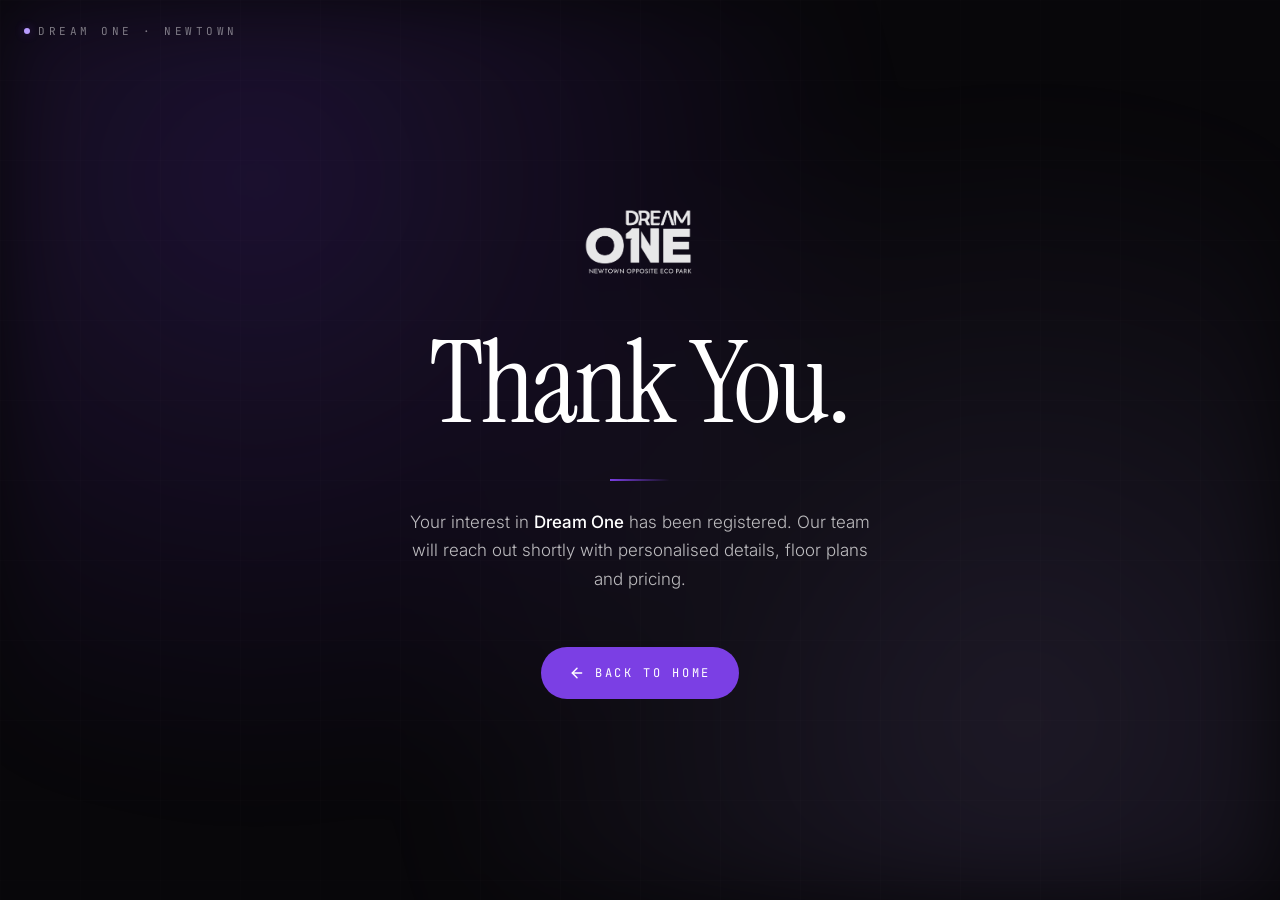
<file: thankyou.html>
<!DOCTYPE html>
<html lang="en">
<head>
<meta charset="UTF-8">
<meta name="viewport" content="width=device-width, initial-scale=1.0">
<title>Thank You — Dream One</title>
<link rel="icon" type="image/png" href="img/do_logo.png">
<link rel="preconnect" href="https://fonts.googleapis.com">
<link rel="preconnect" href="https://fonts.gstatic.com" crossorigin>
<link href="https://fonts.googleapis.com/css2?family=Instrument+Serif:ital@0;1&family=Inter:wght@300;400;500;600&family=JetBrains+Mono:wght@400;500&display=swap" rel="stylesheet">
<style>
*,*::before,*::after{box-sizing:border-box;margin:0;padding:0;-webkit-tap-highlight-color:transparent;-webkit-touch-callout:none;}
:root{
  --bg-0:#08070a; --bg-1:#0d0b12; --bg-2:#15111e;
  --line:rgba(255,255,255,.08); --line-2:rgba(255,255,255,.14);
  --ink:#fff; --ink-2:rgba(255,255,255,.72); --ink-3:rgba(255,255,255,.46);
  --purple:#7b3fe4; --purple-deep:#4f3aa6; --purple-light:#b89cff; --purple-glow:rgba(123,63,228,.45);
  --serif:"Instrument Serif",Georgia,serif;
  --sans:"Inter",sans-serif;
  --mono:"JetBrains Mono",monospace;
  --ease:cubic-bezier(.22,.8,.36,1);
}
html,body{background:var(--bg-0);color:var(--ink);font-family:var(--sans);min-height:100vh;overflow-x:hidden;}
body{display:flex;align-items:center;justify-content:center;padding:32px 24px;position:relative;height:100vh;overflow:hidden;transition:opacity .5s ease;}
body.leaving{opacity:0;}
.ty-bg{position:fixed;inset:0;pointer-events:none;z-index:0;background:
  radial-gradient(circle at 20% 20%,rgba(123,63,228,.18),transparent 50%),
  radial-gradient(circle at 80% 80%,rgba(184,156,255,.12),transparent 50%);
  filter:blur(40px);}
.ty-bg-grid{position:fixed;inset:0;pointer-events:none;z-index:0;opacity:.4;background-image:
  linear-gradient(rgba(255,255,255,.025) 1px,transparent 1px),
  linear-gradient(90deg,rgba(255,255,255,.025) 1px,transparent 1px);
  background-size:80px 80px;}
.ty-wrap{position:relative;z-index:2;max-width:680px;width:100%;text-align:center;display:flex;flex-direction:column;align-items:center;gap:0;animation:tyIn 1s var(--ease) both;}
@keyframes tyIn{from{opacity:0;transform:translateY(20px);}to{opacity:1;transform:translateY(0);}}
.ty-brand{display:inline-flex;align-items:center;justify-content:center;margin-bottom:clamp(20px,5vh,60px);}
.ty-logo{height:clamp(56px,9vh,80px);width:auto;filter:brightness(0) invert(1);opacity:.9;}
.ty-eyebrow{font-family:var(--mono);font-size:11px;letter-spacing:.32em;text-transform:uppercase;color:var(--purple-light);margin-bottom:24px;display:inline-flex;align-items:center;gap:12px;}
.ty-eyebrow::before,.ty-eyebrow::after{content:"";width:24px;height:1px;background:var(--purple-light);opacity:.5;}
.ty-title{font-family:var(--serif);font-weight:400;font-size:clamp(52px,9vw,120px);line-height:1;letter-spacing:-.025em;color:#fff;margin-bottom:6px;}
.ty-divider{width:60px;height:2px;background:linear-gradient(90deg,var(--purple),transparent);margin:clamp(18px,3.5vh,36px) 0 clamp(16px,3vh,32px);}
.ty-sub{font-size:clamp(15px,1.6vw,17px);line-height:1.7;color:var(--ink-2);font-weight:300;max-width:48ch;margin-bottom:clamp(24px,5vh,48px);}
.ty-sub strong{color:#fff;font-weight:500;}
.ty-meta{display:flex;gap:32px;font-family:var(--mono);font-size:11px;letter-spacing:.22em;text-transform:uppercase;color:var(--ink-3);margin-bottom:48px;flex-wrap:wrap;justify-content:center;}
.ty-meta b{display:block;font-family:var(--serif);font-size:20px;letter-spacing:0;text-transform:none;color:#fff;margin-top:6px;font-weight:400;}
.ty-actions{display:flex;gap:14px;flex-wrap:wrap;justify-content:center;margin-top:8px;}
.ty-btn{display:inline-flex;align-items:center;gap:10px;padding:18px 28px;background:var(--purple);color:#fff;border-radius:999px;font-family:var(--mono);font-size:12px;letter-spacing:.22em;text-transform:uppercase;text-decoration:none;transition:background .3s,transform .3s var(--ease);}
.ty-btn:hover{background:var(--purple-deep);transform:translateY(-2px);}
.ty-btn.ghost{background:transparent;border:1px solid var(--line-2);}
.ty-btn.ghost:hover{background:rgba(123,63,228,.08);border-color:var(--purple-light);}
.ty-arrow{transition:transform .35s var(--ease);}
.ty-btn:hover .ty-arrow{transform:translateX(-4px);}
.ty-corner{position:fixed;top:24px;left:24px;z-index:3;font-family:var(--mono);font-size:11px;letter-spacing:.32em;text-transform:uppercase;color:var(--ink-3);display:inline-flex;align-items:center;gap:8px;}
.ty-corner .dot{width:6px;height:6px;background:var(--purple-light);border-radius:50%;box-shadow:0 0 10px var(--purple-glow);}
@media (max-width:600px){
  body{padding:40px 20px;}
  .ty-logo{height:60px;}
  .ty-brand{margin-bottom:40px;}
  .ty-meta{gap:24px;}
  .ty-corner{top:18px;left:18px;font-size:10px;}
  .ty-btn{padding:16px 22px;font-size:11px;}
}
</style>
</head>
<body>

<div class="ty-bg"></div>
<div class="ty-bg-grid"></div>

<div class="ty-corner">
  <span class="dot"></span>
  <span>Dream One · Newtown</span>
</div>

<main class="ty-wrap">

  <div class="ty-brand">
    <img src="img/do_logo.png" alt="Dream One" class="ty-logo">
  </div>

  <h1 class="ty-title">Thank You.</h1>

  <div class="ty-divider"></div>

  <p class="ty-sub">
    Your interest in <strong>Dream One</strong> has been registered. Our team will reach out
    shortly with personalised details, floor plans and pricing.
  </p>

  <div class="ty-actions">
    <a class="ty-btn" href="index.html" onclick="goHome(event)">
      <svg class="ty-arrow" width="16" height="16" viewBox="0 0 24 24" fill="none" stroke="currentColor" stroke-width="2.2" stroke-linecap="round" stroke-linejoin="round"><line x1="19" y1="12" x2="5" y2="12"/><polyline points="12 19 5 12 12 5"/></svg>
      Back to Home
    </a>
  </div>

</main>

<script>
  function goHome(e){
    if (e) e.preventDefault();
    try { sessionStorage.setItem('do:skiploader','1'); } catch (_) {}
    document.body.classList.add('leaving');
    setTimeout(function(){ window.location.href = 'index.html'; }, 480);
  }
</script>

</body>
</html>
</file>
